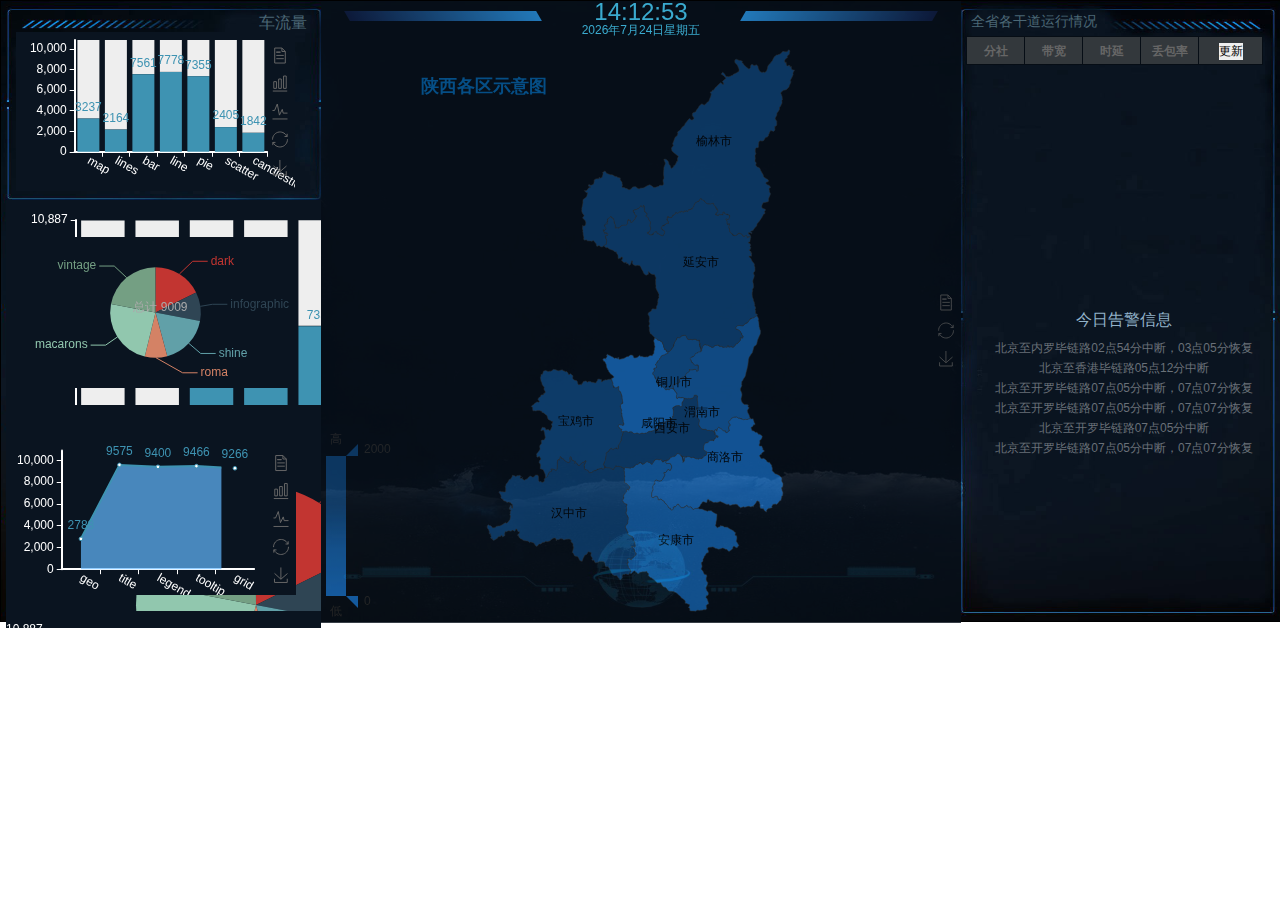
<file: html/index.html>
<!DOCTYPE html>
<html lang="en">
<head>
	<meta charset="UTF-8">
	<title>监控中心</title>
	<style>
	    html {
	    	font-size: 16px;
	    }
		body{
			width: 100%;
			height: 38.75rem;
			padding: 0;
			margin: 0;
		}
	</style>
	<meta name="viewport" content="width=device-width, initial-scale=1.0">
	<link rel="stylesheet" href="../css/base.css">
	<link rel="stylesheet" href="../css/index.css">
	<script src="../lib/echarts.js"></script>
	<script src="../lib/shanxi1.js"></script>
	<script src="../lib/jquery-1.9.1.min.js"></script>
</head>
<body>
	<!-- echarts1的script -->
	<script>
				function Charts1(){
					// 基于准备好的dom，初始化echarts实例
				        var myChart = echarts.init(document.getElementById('main0'));

						var builderJson = {
							   "all": 10887,
							    "charts": {
							    "map": 3237,
							    "lines": 2164,
							    "bar": 7561,
							    "line": 7778,
							    "pie": 7355,
							    "scatter": 2405,
							    "candlestick": 1842,
				  },
				  "ie": 9743
				  };
				 option = {
				    backgroundColor:'#0a1420',
				    tooltip: {},
				     toolbox: {
				
		        show: true,
				 orient:'vertical',
				 y:'center',
		        feature: {
		            dataView: {readOnly: false},
		            magicType: {type: ['bar', 'line']},
		            restore: {},
		            saveAsImage: {},
					
		         }
			      } ,
		        axisLine: {
		                    lineStyle: {
		                        type: 'solid',
		                        color: '#fff',//左边线的颜色
		                        width:'2'//坐标线的宽度
		                    }
		                },

				    title: [{
				        // text: '在线构建',
				        x: '50%',
				        y:'2%',
				        textAlign: 'center'
				    }
				    ],
				    
				    
				    grid: [{
				        top: '5%',
				        width: '85%' ,
				        bottom: '6%',
				        left: '5% ',
				        // right: '5%',
				        containLabel: true
				    }
				    ],
				    
				     xAxis: [{	
				        type: 'category',
				        data: Object.keys(builderJson.charts),
				        axisLabel: {
							textStyle:
							{color:'white'},
				            interval: 0,
				            rotate: -30
				        },
				        axisLine: {
		                    lineStyle: {
		                        type: 'solid',
		                        color: '#fff',//左边线的颜色
		                        width:'2'//坐标线的宽度
		                    }
		                },
				        splitLine: {
				            show: false
				        },
						axisTick:{
						show:true
						}
				    }, 
				    ],
				    yAxis: [{
						scale:true,
				        type: 'value',
				        max: builderJson.all,
				        axisLine: {
		                    lineStyle: {
		                        type: 'solid',
		                        color: '#fff',//左边线的颜色
		                        width:'2'//坐标线的宽度
		                    }
		                },				
						axisLabel: {
							textStyle:
							{color:'white'},
				            interval: 0,
				            rotate: 0
				        },
						
				        splitLine: {
				            show: false
				        }
				    }],		
				    series: [{
				        type: 'bar',
				        stack: 'chart',
				        z: 3,
				        itemStyle: {
		                   color: '#3e93b2'
				        },
				        label: {
				            normal: {
								// color:'blue',
				                position: 'top',
				                show: true
				            }
				        },
				        data: Object.keys(builderJson.charts).map(function (key) {
				            return builderJson.charts[key];
				        })
				    }, {
				        type: 'bar',
				        stack: 'chart',
				        silent: true,
				        itemStyle: {
				        	// color: '#3992b2',
				            normal: {
				                color: ['#eee']
				            }
				        },
				        data: Object.keys(builderJson.charts).map(function (key) {
				            return builderJson.all - builderJson.charts[key];
				        })
				    }, 
				    ]
				};
				        myChart.setOption(option);
						
				}
	</script>
	<!-- 将echarts1中的内容放大显示 -->
	<script>
				function Charts01(){
					// 基于准备好的dom，初始化echarts实例
				        var myChart = echarts.init(document.getElementById('main01'));

						var builderJson = {
							   "all": 10887,
							    "charts": {
							    "map": 3237,
							    "lines": 2164,
							    "bar": 7561,
							    "line": 7778,
							    "pie": 7355,
							    "scatter": 2405,
							    "candlestick": 1842,
				  },
				  "ie": 9743
				  };
				 option = {
				    backgroundColor:'#0a1420',
				    tooltip: {},
				     toolbox: {
				
		        show: true,
				 orient:'vertical',
				 y:'center',
		        feature: {
		            dataView: {readOnly: false},
		            magicType: {type: ['bar', 'line']},
		            restore: {},
		            saveAsImage: {},
					
		         }
			      } ,
		        axisLine: {
		                    lineStyle: {
		                        type: 'solid',
		                        color: '#fff',//左边线的颜色
		                        width:'2'//坐标线的宽度
		                    }
		                },

				    title: [{
				        // text: '在线构建',
				        x: '50%',
				        y:'2%',
				        textAlign: 'center'
				    }
				    ],
				    
				    
				    grid: [{
				        top: '5%',
				        width: '85%' ,
				        bottom: '6%',
				        left: '5% ',
				        // right: '5%',
				        containLabel: true
				    }
				    ],
				    
				     xAxis: [{	
				        type: 'category',
				        data: Object.keys(builderJson.charts),
				        axisLabel: {
							textStyle:
							{color:'white'},
				            interval: 0,
				            rotate: -30
				        },
				        axisLine: {
		                    lineStyle: {
		                        type: 'solid',
		                        color: '#fff',//左边线的颜色
		                        width:'2'//坐标线的宽度
		                    }
		                },
				        splitLine: {
				            show: false
				        },
						axisTick:{
						show:true
						}
				    }, 
				    ],
				    yAxis: [{
						scale:true,
				        type: 'value',
				        max: builderJson.all,
				        axisLine: {
		                    lineStyle: {
		                        type: 'solid',
		                        color: '#fff',//左边线的颜色
		                        width:'2'//坐标线的宽度
		                    }
		                },				
						axisLabel: {
							textStyle:
							{color:'white'},
				            interval: 0,
				            rotate: 0
				        },
						
				        splitLine: {
				            show: false
				        }
				    }],		
				    series: [{
				        type: 'bar',
				        stack: 'chart',
				        z: 3,
				        itemStyle: {
		                   color: '#3e93b2'
				        },
				        label: {
				            normal: {
								// color:'blue',
				                position: 'top',
				                show: true
				            }
				        },
				        data: Object.keys(builderJson.charts).map(function (key) {
				            return builderJson.charts[key];
				        })
				    }, {
				        type: 'bar',
				        stack: 'chart',
				        silent: true,
				        itemStyle: {
				        	// color: '#3992b2',
				            normal: {
				                color: ['#eee']
				            }
				        },
				        data: Object.keys(builderJson.charts).map(function (key) {
				            return builderJson.all - builderJson.charts[key];
				        })
				    }, 
				    ]
				};
				        myChart.setOption(option);
						
				}
	</script>
	<!-- <script>
		var Band_usage = document.getElementsByClassName('Band_usage').childNodes;
		console.log('Band_usage');
		var enlarge1 = document.getElementById('enlarge1');
		// enlarge1.appendChild("echart1");
	</script> -->
    <!-- 地图的script <-->
	<script>
		function Map(){
			   $(function(){
		         //使用echarts.init()方法初始化一个Echarts实例，在init方法中传入echarts map的容器 dom对象
			   var mapChart = echarts.init(document.getElementById('main1')); 
					// mapChart的配置
					  var option = {
					    backgroundColor:'#08111a',
				        title:{
					    text: '陕西各区示意图',
					    textStyle:{
					        	color:'#0574c6'
					        },
					    padding: [
			                    40,
			                    610,
			                    545,
			                    100
					        ],
					        left:''
					        },
					    bmap: {
					        roam:true
					        },   			
			    		     toolbox: {
				              show: true,
				              orient: 'vertical',
				              left: 'right',
				              top: 'center',
				        feature: {
				               dataView: {readOnly: false},
				               restore: {},
				               saveAsImage: {}
				            }
			    		     },
			    		visualMap: {
					        min: 0,
					        max: 2000,
					        text:['高','低'],
					        realtime: false,
					        calculable: true,
					        inRange: {
					         color: ['#1C86EE','#1874CD', '#104E8B','#104E8B']
					            }
			   			     },
			    		     series:[
			    			    {
			    				    name: '陕西各区',
			           	 		type: 'map',//type必须声明为 map 说明该图标为echarts 中map类型
			           	 		map: '陕西', //这里需要特别注意。如果是中国地图，map值为china，如果为各省市则为中文。这里用北京
			           	 		aspectScale: 0.75, //长宽比. default: 0.75
			           	 		zoom: 1.2,
			           	 		//roam: true,
				                itemStyle:{
				                    normal:{label:{show:true}},
				                    emphasis:{label:{show:true}}
				                },
			        			data: [
			        				{name:'西安市', value: 1800},
			        				{name:'汉中市', value: 1700},
			        				{name:'榆林市', value: 1500},
			        				{name:'延安市', value: 1300},
			        				{name:'宝鸡市', value: 1200},
			        				{name:'铜川市', value: 1000},
			        				{name:'渭南市', value: 800},
			        				{name:'安康市', value: 600},
			        				{name:'商洛市', value: 400},
			        				{name:'咸阳市', value: 200}	
			        			 ]
			    			    }
			    		     ]
					       };
		        //设置图表的配置项
		  mapChart.setOption(option);
		       })
		     }
	</script>
    <!-- charts2的script -->
    <script>
    	function Charts2(){
	    // 基于准备好的dom，初始化echarts实例
		        var myChart = echarts.init(document.getElementById('main2'));

						var builderJson = {
							"all": 10887
						};
						
						var downloadJson = {
						"dark.js": 1594,
						"infographic.js": 925,
						"shine.js": 1608,
						"roma.js": 721,
						"macarons.js": 2179,
						"vintage.js": 1982,
						};

				 option = {
				    backgroundColor:'#0a1420',
				    tooltip: {},
				    
				    title: [
				    {
				        // text: '各版本下载',
						color:'white',
				        subtext: '总计 ' + Object.keys(downloadJson).reduce(function (all, key) {
				            return all + downloadJson[key];
				        }, 0),
				        x: '50%',
				        y:'33%',
				        textAlign: 'center'
				    }  
				    ],
				    series: [    
					 {
				        type: 'pie',
				        radius: [0, '60%'], 
				        center: ['50%', '50%'],
				        data: Object.keys(downloadJson).map(function (key) {
				            return {
				                name: key.replace('.js', ''),
				                value: downloadJson[key]
				            }
				        })
					 }]
				  };
				        myChart.setOption(option);
						
		   }
    </script>
    <!-- charts2的放大 -->
    <script>
    	function Charts02(){
	    // 基于准备好的dom，初始化echarts实例
		        var myChart = echarts.init(document.getElementById('main02'));

						var builderJson = {
							"all": 10887
						};
						
						var downloadJson = {
						"dark.js": 1594,
						"infographic.js": 925,
						"shine.js": 1608,
						"roma.js": 721,
						"macarons.js": 2179,
						"vintage.js": 1982,
						};

				 option = {
				    backgroundColor:'#0a1420',
				    tooltip: {},
				    
				    title: [
				    {
				        // text: '各版本下载',
						color:'white',
				        subtext: '总计 ' + Object.keys(downloadJson).reduce(function (all, key) {
				            return all + downloadJson[key];
				        }, 0),
				        x: '50%',
				        y:'33%',
				        textAlign: 'center'
				    }  
				    ],
				    series: [    
					 {
				        type: 'pie',
				        radius: [0, '60%'], 
				        center: ['50%', '50%'],
				        data: Object.keys(downloadJson).map(function (key) {
				            return {
				                name: key.replace('.js', ''),
				                value: downloadJson[key]
				            }
				        })
					 }]
				  };
				        myChart.setOption(option);
						
		   }
    </script>
    <!-- charts3的script -->
    <script>
    	function Charts3(){
	     // 基于准备好的dom，初始化echarts实例
		        var myChart = echarts.init(document.getElementById('main3'));
							var builderJson = {
							  "all": 10887, 
							  "heamins": {
							   "geo": 2788,
							    "title": 9575,
							    "legend": 9400,
							    "tooltip": 9466,
							    "grid": 9266,		    
					     },
					     "ie": 9743
					  };
					option = {
					    backgroundColor:'#0a1420',
					    tooltip: {},
					    toolbox: {
			        		show: true,
							orient:'vertical',
							y:'center',
			        	feature: {
			            		dataView: {readOnly: false},
			            		magicType: {type: ['bar', 'line']},
			            		restore: {},
			            		saveAsImage: {},		
			        }
				    } ,
					title: [
					    {
					        // text: '在线构建', 
					        x: '50%',
					        y:'67%',
					        textAlign: 'center'
					    }
					    ], 
					grid: [
					    {
					        top: '5%',
					        width: '85%',
					        bottom: '6%',
					        left:'0%',
					        containLabel: true
					    }
					    ],
		     xAxis: [
		    {		        
		        type: 'category',
		        data: Object.keys(builderJson.heamins),
		        axisLine: {
                    lineStyle: {
                        type: 'solid',
                        color: '#fff',//左边线的颜色
                        width:'2'//坐标线的宽度
                    }
                },
		        axisLabel: {
							textStyle:
								{color:'white'},
					            interval: 0,
					            rotate: -30
					        },
					        splitLine: {
					            show: false
					        }
					    }
					    ],
		    yAxis: [
		       {
		        type: 'value',
		        max: builderJson.all,
		        axisLine: {
                    lineStyle: {
                        type: 'solid',
                        color: '#fff',//左边线的颜色
                        width:'2'//坐标线的宽度
                    }
                },
							axisLabel: {
								textStyle:
								{color:'white'},
					            interval: 0,
					            rotate: 0
					        },
					        splitLine: {
					            show: false
					        }
					    }],		
		    series: [
		       {
		        type: 'line',
		        stack: 'heamin',
		        // xAxisIndex: 1,
		        // yAxisIndex: 1,
		        z: 3,
		        lineStyle: {
		        	color: '#3e93b2',
		        },
		        itemStyle: {
		        	color: '#3e93b2',
		        },
		        areaStyle: {
								color:'#63B8FF'
								},
						        label: {
						            normal: {
						                position: 'top',
						                show: true
						            }
						        },
		        data: Object.keys(builderJson.heamins).map(function (key) {
		            return builderJson.heamins[key];
		        })
		        }
		    ]
		        };
		        myChart.setOption(option);
				
		   }
    </script>
    <!-- charts3的放大 -->
    <script>
        function Charts03(){
         // 基于准备好的dom，初始化echarts实例
                var myChart = echarts.init(document.getElementById('main03'));
                            var builderJson = {
                              "all": 10887, 
                              "heamins": {
                               "geo": 2788,
                                "title": 9575,
                                "legend": 9400,
                                "tooltip": 9466,
                                "grid": 9266,           
                         },
                         "ie": 9743
                      };
                    option = {
                        backgroundColor:'#0a1420',
                        tooltip: {},
                        toolbox: {
                            show: true,
                            orient:'vertical',
                            y:'center',
                        feature: {
                                dataView: {readOnly: false},
                                magicType: {type: ['bar', 'line']},
                                restore: {},
                                saveAsImage: {},        
                    }
                    } ,
                    title: [
                        {
                            // text: '在线构建', 
                            x: '50%',
                            y:'67%',
                            textAlign: 'center'
                        }
                        ], 
                    grid: [
                        {
                            top: '5%',
                            width: '85%',
                            bottom: '6%',
                            left:'0%',
                            containLabel: true
                        }
                        ],
             xAxis: [
            {               
                type: 'category',
                data: Object.keys(builderJson.heamins),
                axisLine: {
                    lineStyle: {
                        type: 'solid',
                        color: '#fff',//左边线的颜色
                        width:'2'//坐标线的宽度
                    }
                },
                axisLabel: {
                            textStyle:
                                {color:'white'},
                                interval: 0,
                                rotate: -30
                            },
                            splitLine: {
                                show: false
                            }
                        }
                        ],
            yAxis: [
               {
                type: 'value',
                max: builderJson.all,
                axisLine: {
                    lineStyle: {
                        type: 'solid',
                        color: '#fff',//左边线的颜色
                        width:'2'//坐标线的宽度
                    }
                },
                            axisLabel: {
                                textStyle:
                                {color:'white'},
                                interval: 0,
                                rotate: 0
                            },
                            splitLine: {
                                show: false
                            }
                        }],     
            series: [
               {
                type: 'line',
                stack: 'heamin',
                // xAxisIndex: 1,
                // yAxisIndex: 1,
                z: 3,
                lineStyle: {
                    color: '#3e93b2',
                },
                itemStyle: {
                    color: '#3e93b2',
                },
                areaStyle: {
                                color:'#63B8FF'
                                },
                                label: {
                                    normal: {
                                        position: 'top',
                                        show: true
                                    }
                                },
                data: Object.keys(builderJson.heamins).map(function (key) {
                    return builderJson.heamins[key];
                })
                }
            ]
                };
                myChart.setOption(option);
                
           }
    </script>
    <!-- <script src="../js/shanxi.js"></script> -->
	<div class="container clearfix">
	   <div class="left_box fl">
			<div class="Band_usage clearfix">
				<div class=" box clearfix">
					<div class="l_title1 fr">车流量</div>
					<!-- <div class="usages1 fl">
						<span>北京&nbsp;至&nbsp;北美总分社</span>
						<span>总利用率</span>
					</div> -->
					<!-- <div class="usages2 fr">
						<span>北京&nbsp;至&nbsp;北美总分社</span>
						<span>总利用率</span>
					</div> -->
				</div>
				 <!-- <div class="percent">
					<h2>60</h2>
					<span>%</span>
				 </div> -->
				<div id="echart1">
					<!-- <table id="tab1" width="100%" cellspacing="0"> -->
			        <tr>
				    <td>
					 <div id="main0" style="width: 100%;height:95%;">
						<script type="text/javascript">
							Charts1();
						</script>
					 </div>
				    </td>
			        </tr>
			    <!-- </table> -->
				</div>
				<div id="enlarge1">
					<tr>
				    <td>
					<div id="main01" style="width: 500px;height:400px;">
						<script type="text/javascript">
							Charts01();
						</script>
					</div>
				    </td>
			        </tr>
				</div>
		    </div>
			<div class="Time_Delay">
				<div class=" box clearfix">
			       <div class="l_title1 fr">收费</div>
				</div>
			    <div id="echart2">
					<div id="main" style="width: width: 100%;height:95%;;border=0px;">
			             <tr>
				         <td>
					  <div id="main2" style="width: 100%;height:95%;">
						  <script type="text/javascript">
							Charts2();
						  </script>
					  </div>
				         </td>
			             </tr>
	                </div>
			    </div>
			    <div id="enlarge2">
			        <div id="main" style="width: width: 100%;height:95%;;border=0px;">
			             <tr>
				         <td>
					    <div id="main02" style="width: 500px;height:400px;">
						  <script type="text/javascript">
							Charts02();
						  </script>
					    </div>
				         </td>
			             </tr>
			        </div>
			    </div>  
            </div>
			<div class="Packet_Loss">
				<div class=" box clearfix">
					<div class="l_title1 fr">道路能见度</div>
				</div>
				<div id="echart3">
					<!-- width: 300px;height:180px;border=0px; -->
				  <div id="main" style="width: 100%;height:95%;border=0px;">
		             <!--<table id="tab1" width="100%" cellspacing="0">-->
			         <tr>
				     <td>
					 <div id="main3" style="width: 100%;height:95%;">
						<script type="text/javascript">
							Charts3();
						</script>
					 </div>
				     </td>
			         </tr>
		          <!--</table>-->
	              </div>
	            </div>
                <div id="enlarge3">
                    <div id="main" style="width: width: 100%;height:95%;;border=0px;">
                         <tr>
                         <td>
                        <div id="main03" style="width: 500px;height:380px;">
                          <script type="text/javascript">
                            Charts03();
                          </script>
                        </div>
                         </td>
                         </tr>
                    </div>
                </div>  
	        </div>
	   </div>
	   <div class="center_box fl">
		  <div class="c_title clearfix">
		      <div class="l_bar fl"></div>
			  <div id="showTime" class="fl">
					<div id="timeShow"></div>
					<div id="dateShow"></div>
			  </div>
			  <div class="r_bar fr"></div>	
		  </div>
		  <!-- <div id="main" style="width: 672px;height:622px;color:tansparent;border=0px;"> -->
			   <!-- <table id="tab1" width="100%" cellspacing="0"> -->
			   <tr>
			   <td>
			   <div id="main1" style="width: 100%;height:94%;opacity:0.8">
			   <script type="text/javascript">
								Map();
			   </script>
			   </div>
			   </td>
			   </tr>
			   <!-- </table> -->
		  <!-- </div>	   -->
	   </div>
	   <div class="right_box fl">
		 <div class="r_title">全省各干道运行情况</div>
		 <div class="r_table">
				<table cellspacing="10" border="1">
					<thead>
						<th>分社</th>
						<th>带宽</th>
						<th>时延</th>
						<th>丢包率</th>
						<th><input type="button" value="更新" onclick="data()"></th>
					</thead>
					<!-- <tbody id="tbody"></tbody> -->
				</table>
		 </div>
		 <div class="r_title2">
				<div class="alarm_message">
					今日告警信息
				</div>
				<ul id="list">
					<li>北京至内罗毕链路02点54分中断，03点05分恢复</li>
					<li>北京至香港毕链路05点12分中断，05点20分恢复</li>
					<li>北京至开罗毕链路07点05分中断，07点07分恢复</li>
					<li>北京至开罗毕链路07点05分中断，07点07分恢复</li>
					<li>北京至开罗毕链路07点05分中断，07点07分恢复</li>
					<li>北京至开罗毕链路07点05分中断，07点07分恢复</li>
				</ul>
		 </div>
	   </div>
    </div>
    <!-- 右侧表格 -->
    <script>
		  var list=['北京至内罗毕链路02点54分中断，03点05分恢复',
				  '北京至香港毕链路05点12分中断',
				  '北京至开罗毕链路07点05分中断，07点07分恢复',
				  '北京至开罗毕链路07点05分中断，07点07分恢复',
				  '北京至开罗毕链路07点05分中断',
				  '北京至开罗毕链路07点05分中断，07点07分恢复'];
            var ul=document.getElementById("list");
            //添加li到ul中
            function addList(arr,elem){
                var lis="";
                for(var i=0;i<arr.length;i++){
                    lis+="<li>"+list[i]+"</li>"
                }
                elem.innerHTML=lis;
            }
            addList(list,ul)
            var timer=setInterval(function(){
                var info=list[0];
                for(var i=0;i<list.length;i++){
                    list[i]=list[i+1];
                }
                list[list.length-1]=info;
                addList(list,ul)
            }, 2000)
    </script>
	<!-- 显示时间 -->
	<script>
		var t = null;
		t = setTimeout(time,1000);
		time();
		function time(){
			clearTimeout(t);
			dt = new Date();
            var y = dt.getYear() + 1900;
            // console.log(y);
            var mon =dt.getUTCMonth() + 1;
            // console.log(mon);
            var d = dt.getDate();
            // console.log(d);
            var weekDay = ["星期天","星期一","星期二","星期三","星期四","星期五","星期六","星期天"]; 
            var day = dt.getDay();
               var h = dt.getHours();
               var min = dt.getMinutes();
               var sec = dt.getSeconds();
               if(h<10){h="0"+h};
               if(min<10){min="0"+min};
               if(sec<10){sec="0"+sec};
               document.getElementById("timeShow").innerHTML = h+':'+ min+":"+sec+'';
               document.getElementById("dateShow").innerHTML = y+'年'+ mon+"月"+d+'日'+""+weekDay[day];
               t = setTimeout(time, 1000)
		}
	</script>
	<!-- 动态更新表格 -->
	<script>
		var table=document.querySelector(".right_box table");
		// console.log(table);
		var j=8,i=0;
		function data(){
			var tbody=document.querySelector(".right_box table tbody");
		 console.log(tbody);
		 if(tbody){
	    table.removeChild(tbody);
	    };
			var str = "[{'分社':'香港','带宽':'45M','时延1':'31ms','丢包率':'0.39%','时延2':'31ms'},{'分社':'香港','带宽':'45M','时延1':'31ms','丢包率':'0.39%','时延2':'31ms'},{'分社':'香港','带宽':'45M','时延1':'31ms','丢包率':'0.39%','时延2':'31ms'},{'分社':'香港','带宽':'45M','时延1':'31ms','丢包率':'0.39%','时延2':'31ms'},{'分社':'香港','带宽':'45M','时延1':'31ms','丢包率':'0.39%','时延2':'31ms'},{'分社':'香港','带宽':'45M','时延1':'31ms','丢包率':'0.39%','时延2':'31ms'},{'分社':'香港','带宽':'45M','时延1':'31ms','丢包率':'0.39%','时延2':'31ms'},{'分社':'香港','带宽':'45M','时延1':'31ms','丢包率':'0.39%','时延2':'31ms'},{'分社':'香港','带宽':'45M','时延1':'31ms','丢包率':'0.39%','时延2':'31ms'},{'分社':'香港','带宽':'45M','时延1':'31ms','丢包率':'0.39%','时延2':'31ms'}]";
			var jsonObject=eval('('+str+')');
			// console.log(jsonObject);
			var tbody=document.createElement("tbody");
			for(i;i<j;i++){
                var tr=document.createElement("tr");
                var tdfir=document.createElement('td');
                var tdsed=document.createElement('td');
                var tdthi=document.createElement('td');
                var tdfour=document.createElement('td');
                var tdfiv=document.createElement('td');
                tdfir.innerHTML = jsonObject[i].分社;
                tdsed.innerHTML = jsonObject[i].带宽;
                tdthi.innerHTML = jsonObject[i].时延1;
                tdfour.innerHTML = jsonObject[i].丢包率;
                tdfiv.innerHTML = jsonObject[i].时延2;
                tr.appendChild(tdfir);
                tr.appendChild(tdsed);
                tr.appendChild(tdthi);
                tr.appendChild(tdfour);
                tr.appendChild(tdfiv);
                tbody.appendChild(tr);
			}
			table.appendChild(tbody);
			console.log(i,j);
			j+=8;
			j=j<jsonObject.length?j:jsonObject.length;
			if(i===jsonObject.length){
				i=0;
				j=8;
			}
            console.log(i,j);
		}
	</script>
</body>
</html>
</file>
<file: css/base.css>
/*
* @Author: lenovo
* @Date:   2018-12-20 18:59:19
* @Last Modified by:   lenovo
* @Last Modified time: 2018-12-20 18:59:38
*/
/*css 初始化 */
html, body, ul, li, ol, dl, dd, dt, p, h1, h2, h3, h4, h5, h6, form, fieldset, legend, img {
    margin: 0;
    padding: 0;
}

fieldset, img, input, button { 			/*fieldset组合表单中的相关元素*/
    border: none;
    padding: 0;
    margin: 0;
    outline-style: none;
}

ul, ol {
    list-style: none;				/*清除列表风格*/
}

input {
    padding-top: 0;
    padding-bottom: 0;
    font-family: "SimSun", "宋体";
}

select, input {
    vertical-align: middle;
}

select, input, textarea {
    font-size: 12px;
    margin: 0;
}

textarea {
    resize: none;
}

/*防止多行文本框拖动*/
img {
    border: 0;
    vertical-align: middle;
}

/*  去掉图片低测默认的3像素空白缝隙*/
table {
    border-collapse: collapse;			/*合并外边线*/
}


body {
    font: 12px/150% Arial, Verdana, "\5b8b\4f53";	/*宋体，Unicode，统一码*/
    color: #666;
    background: #fff
}

.clearfix:before, .clearfix:after {
    content: "";
    display: table
}

.clearfix:after {
    clear: both;
}

.clearfix {
    *zoom: 1; /*IE/7/6*/
}

a {
    color: #666;
    text-decoration: none;
}

a:hover {
    color: #C81623;
}

h1, h2, h3, h4, h5, h6 {
    text-decoration: none;
    font-weight: normal;
    font-size: 100%;
}

s, i, em {
    font-style: normal;
    text-decoration: none;
}

.col-red {
    color: #C81623 !important;
}

/*公共类*/
.w {
    /*版心 提取 */
    width: 1210px;
    margin: 0 auto;
}

.fl {
    float: left
}

.fr {
    float: right
}

.al {
    text-align: left
}

.ac {
    text-align: center
}

.ar {
    text-align: right
}

.hide {
    display: none
}
</file>
<file: css/index.css>
/*
* @Author: lenovo
* @Date:   2018-12-20 18:58:09
* @Last Modified by:   lenovo
* @Last Modified time: 2018-12-23 11:44:45
*/
.container {
    width: 100%;
	height: 100%;
	border: 1px solid #000;
	/* overflow: hidden; */
	background: url("../imgs/beijing.jpg") no-repeat;
	background-size: 100% 100% ;				
}
.left_box {
  /* width: 331px; */
  width: 25%;
  height: 100%;
  /* height: 602px; */
  /* margin-left: 8px; */
  margin-top: 7px;
  overflow: hidden;
  /* border: 1px solid red; */
}
.Band_usage ,.Time_Delay , .Packet_Loss{
  width: 97%;
  margin: 0 auto;
  /* height: 187px; */
  height: 30%;
  /* border: 1px solid yellow; */
}
.left_box .box {
	/* height: 15%; */
}
.Time_Delay , .Packet_Loss {
	margin-top: 6%;
}
.l_title1 {
	color: #4b6775;
	margin-right: 3%;
	margin-top: 2%;
	/* margin-right: 9px; */
	font-size: 16px;
	font-family: Microsoft yahei;
}
#echart1 {
	/* width: 304px; */
	width: 90%;
	/* height: 184px; */
	height: 90%;
	margin-left: 10px;
	/* float: right; */
	/* margin-right: 125px; */
	/* margin-top: 0px; */
	/* border: 1px solid yellow; */
} 
#echart1 table {
	margin-left: 12px;
}
.Time_Delay {
	/* width: 331px; */
  	/* height: 187px; */
  	/* margin-top: 20px; */
  	/* border: 1px solid yellow; */
}
#echart2 {
	/* width: 304px; */
	width: 90%;
	/* height: 184px; */
	height: 90%;
	margin-left: 10px;
	/* margin-top: 2px; */
}
#echart2 table {
	margin-left: 12px;
}
#echart3 {
	/* width: 304px; */
	width: 90%;
	/* height: 184px; */
	height: 90%;
	margin-left: 2%;
	/* margin-top: 2px; */
}
#echart3 table {
	/* margin-left: 12px; */
}
#echart3 #main3 {
	margin-left: 5px;
}
.Packet_Loss {
	/* width: 331px; */
  	height: 187px;
  	/* margin-top: 15px; */
  	/* border: 1px solid yellow; */
}
.center_box {
	/* width: 670px; */
	width: 50%;
	height: 622px;
	background-color: #071019;
	opacity: 0.8;
}
.center_box .c_title {
	background-color: #071019;
	/* background-color: red; */
	/* height: 30px; */
	height: 6%;
	width: 100%;
	position: relative;
}
.center_box .c_title #showTime {
	/* margin: 0  3%; */
	/* background-color: #fff; */
	position: absolute;
	top: 40%;
	left: 50%;
	transform: translate(-50%, -50%)
}

.center_box #main{
	 /* position: absolute;
	z-index: -1;  */
	margin-top: 0;
}
.center_box .c_title .l_bar , .r_bar {
	width: 30%;
	height: 10px;
	margin-top: 10px;
}
.center_box .c_title .l_bar {
	/* width: 200px; */
	/* width: 30%; */
    /* height: 10px; */
    margin-left: 4%;
    /* margin-top: 10px; */
    position: relative;
    transform: skewX(30deg);
    background: -webkit-linear-gradient(left, #0f1d42,#2a95e3); /* Safari 5.1 - 6.0 */
    background: -o-linear-gradient(right, #0f1d42,#2a95e3); /* Opera 11.1 - 12.0 */
    background: -moz-linear-gradient(right, #0f1d42,#2a95e3); /* Firefox 3.6 - 15 */
    background: linear-gradient(to right, #0f1d42,#2a95e3);
}
.center_box .c_title .r_bar {
	/* width: 200px; */
	/* width: 30%; */
    /* height: 10px; */
    margin-right: 4%;
    /* margin-top: 10px; */
    position: relative;
    transform: skewX(-30deg);
    background: -webkit-linear-gradient(left, #2a95e3,#0f1d42); /* Safari 5.1 - 6.0 */
    background: -o-linear-gradient(right, #2a95e3,#0f1d42); /* Opera 11.1 - 12.0 */
    background: -moz-linear-gradient(right,#2a95e3,#0f1d42); /* Firefox 3.6 - 15 */
    background: linear-gradient(to right, #2a95e3,#0f1d42);
}
.center_box #showTime {
	/* width: 300px; */
	/* margin: 0 auto; */
	margin: 0 auto;
	margin-top: 5px;
	text-align: center;
}
.center_box #showTime #timeShow {
	color: #48d3fe;
	font-size: 24px;
}
.center_box #showTime #dateShow {
	color: #48d3fe;
}
.right_box {
	/* width: 320px; */
	width: 25%;
	height: 602px;
	/* margin-right: 5px; */
  	margin-top: 7px;
  	overflow: hidden;
   /* border: 1px solid red; */
}
.r_title {
    color: #4b6775;
    margin-top: 5px;
    margin-left: 10px;
	font-size: 14px;
	font-family: Microsoft yahei;
}
.right_box .r_table {
	height: 250px;
	width: 96%;
}
.right_box table {
    margin-top: 5px;
    border: 1px solid #060d15;
    margin: 5px;
}
th {
	width: 100px;
	height: 25px;
	 /* background-color: #33383c;  */
}
td {
	height: 20px;
	width: 100px;
	text-align: center;
	 /* background-color: #34373c;  */
}
tr:first-child{
	background-color: #33383c;
}
tr:nth-child(2n) td{
    background-color: #060d15;
}
tr:nth-child(2n+1) td{
	background-color: #33383c;
}
tr:hover {
	color: #fff;
}
.r_title2 {
	/* width: 321px; */
	width: 100%;
	height: 200px;
	margin-top: 25px;
	margin-left: 3px;
	/* border: 1px solid yellow; */
}
.alarm_message {
	text-align: center;
	color: #92b2c9;
	font-size: 16px;
}
.r_title2 ul {
	margin-top: 10px;
	text-align: center;
}
.r_title2 ul li {
	color: #697078;
	height: 20px;
	font-size: 12px;
}
</file>
